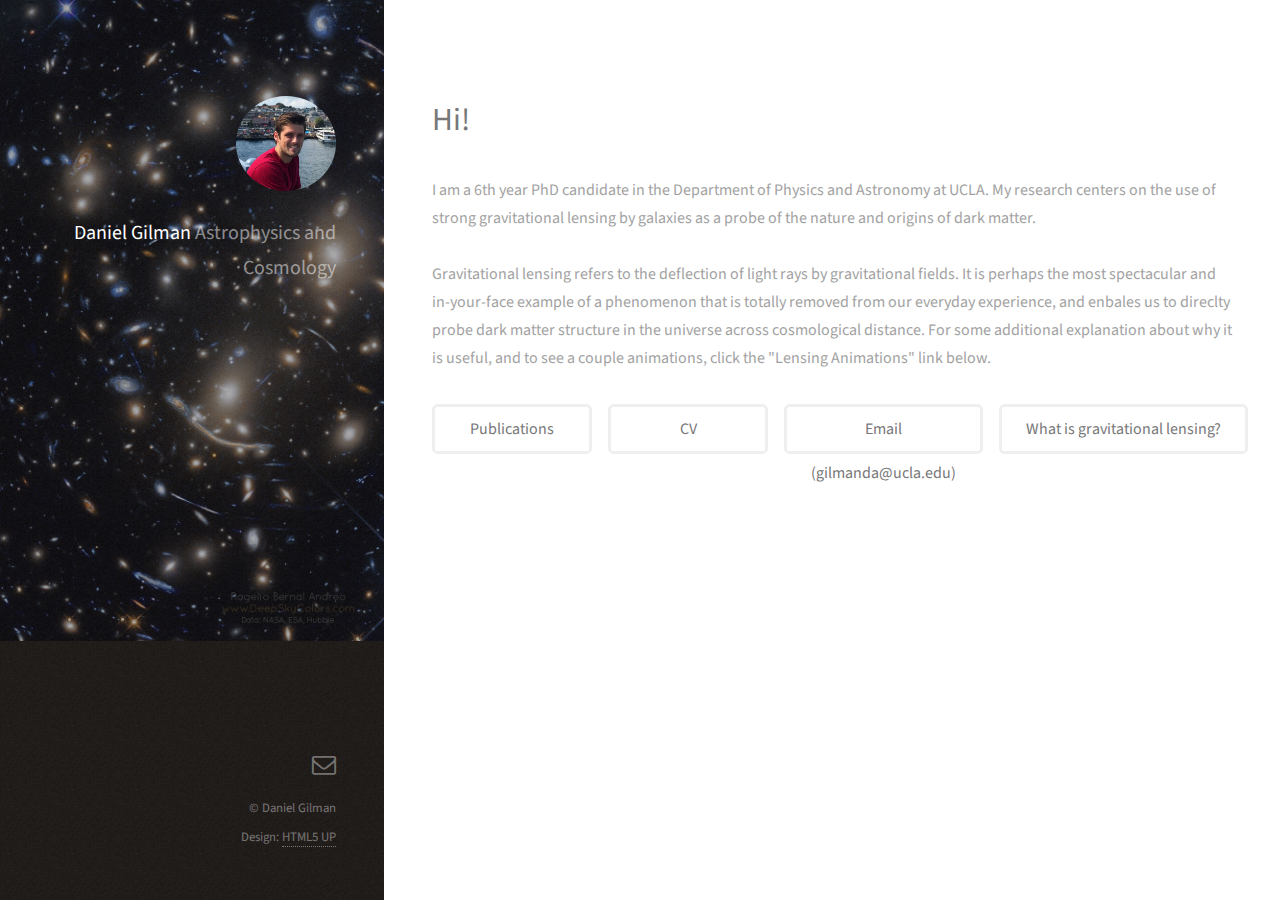
<file: index.html>
<!DOCTYPE HTML>
<!--
	Strata by HTML5 UP
	html5up.net | @ajlkn
	Free for personal and commercial use under the CCA 3.0 license (html5up.net/license)
-->
<html>
	<head>
		<title>Strata by HTML5 UP</title>
		<meta charset="utf-8" />
		<meta name="viewport" content="width=device-width, initial-scale=1, user-scalable=no" />
		<link rel="stylesheet" href="assets/css/main.css" />
	</head>
	<body class="is-preload">

		<!-- Header -->
			<header id="header">
				<div class="inner">
					<a href="#" class="image avatar"><img src="images/main_portrait.JPG" alt="" /></a>
					<h1><strong>Daniel Gilman</strong> <br />
					Astrophysics and Cosmology<br />
				</div>
			</header>

		<!-- Main -->
			<div id="main">

				<!-- One -->
					<section id="one">
						<header class="major">
							<h2>Hi!<br /></h2>
						</header>
						<p>I am a 6th year PhD candidate in the Department of Physics and Astronomy at UCLA. My research centers on the use of strong gravitational lensing by galaxies as a probe of the nature and origins of dark matter. <br /><br />
						Gravitational lensing refers to the deflection of light rays by gravitational fields. It is perhaps the most spectacular and in-your-face example of a phenomenon that is totally removed from our everyday experience, and enbales us to direclty probe dark matter structure in the universe across cosmological distance. For some additional explanation about why it is useful, and to see a couple animations, click the "Lensing Animations" link below.</p>
						<ul class="actions">
							<li><a href="https://ui.adsabs.harvard.edu/user/libraries/1opkEKr3QEmNiu5uB5a7fg" class="button">Publications</a></li>
							<li><a href="./assets/cv.pdf" class="button">CV</a></li>
							<li><a href="mailto:gilmanda@ucla.edu" class="button"><span class="label">Email<br>(gilmanda@ucla.edu)</span></a></li>
							<li><a href="animations.html" class="button">What is gravitational lensing?</a></li>
						</ul>
					</section>

		<!-- Footer -->
			<footer id="footer">
				<div class="inner">
					<ul class="icons">
						<!--<li><a href="#" class="icon fa-twitter"><span class="label">Twitter</span></a></li>-->
						<!--<li><a href="#" class="icon fa-github"><span class="label">Github</span></a></li>-->
						<!--<li><a href="#" class="icon fa-dribbble"><span class="label">Dribbble</span></a></li>-->
						<li><a href="mailto:gilmanda@ucla.edu" class="icon fa-envelope-o"><span class="label">Email</span></a></li>
					</ul>
					<ul class="copyright">
						<li>&copy; Daniel Gilman</li><li>Design: <a href="http://html5up.net">HTML5 UP</a></li>
					</ul>
				</div>
			</footer>

		<!-- Scripts -->
			<script src="assets/js/jquery.min.js"></script>
			<script src="assets/js/jquery.poptrox.min.js"></script>
			<script src="assets/js/browser.min.js"></script>
			<script src="assets/js/breakpoints.min.js"></script>
			<script src="assets/js/util.js"></script>
			<script src="assets/js/main.js"></script>

	</body>
</html>
</file>
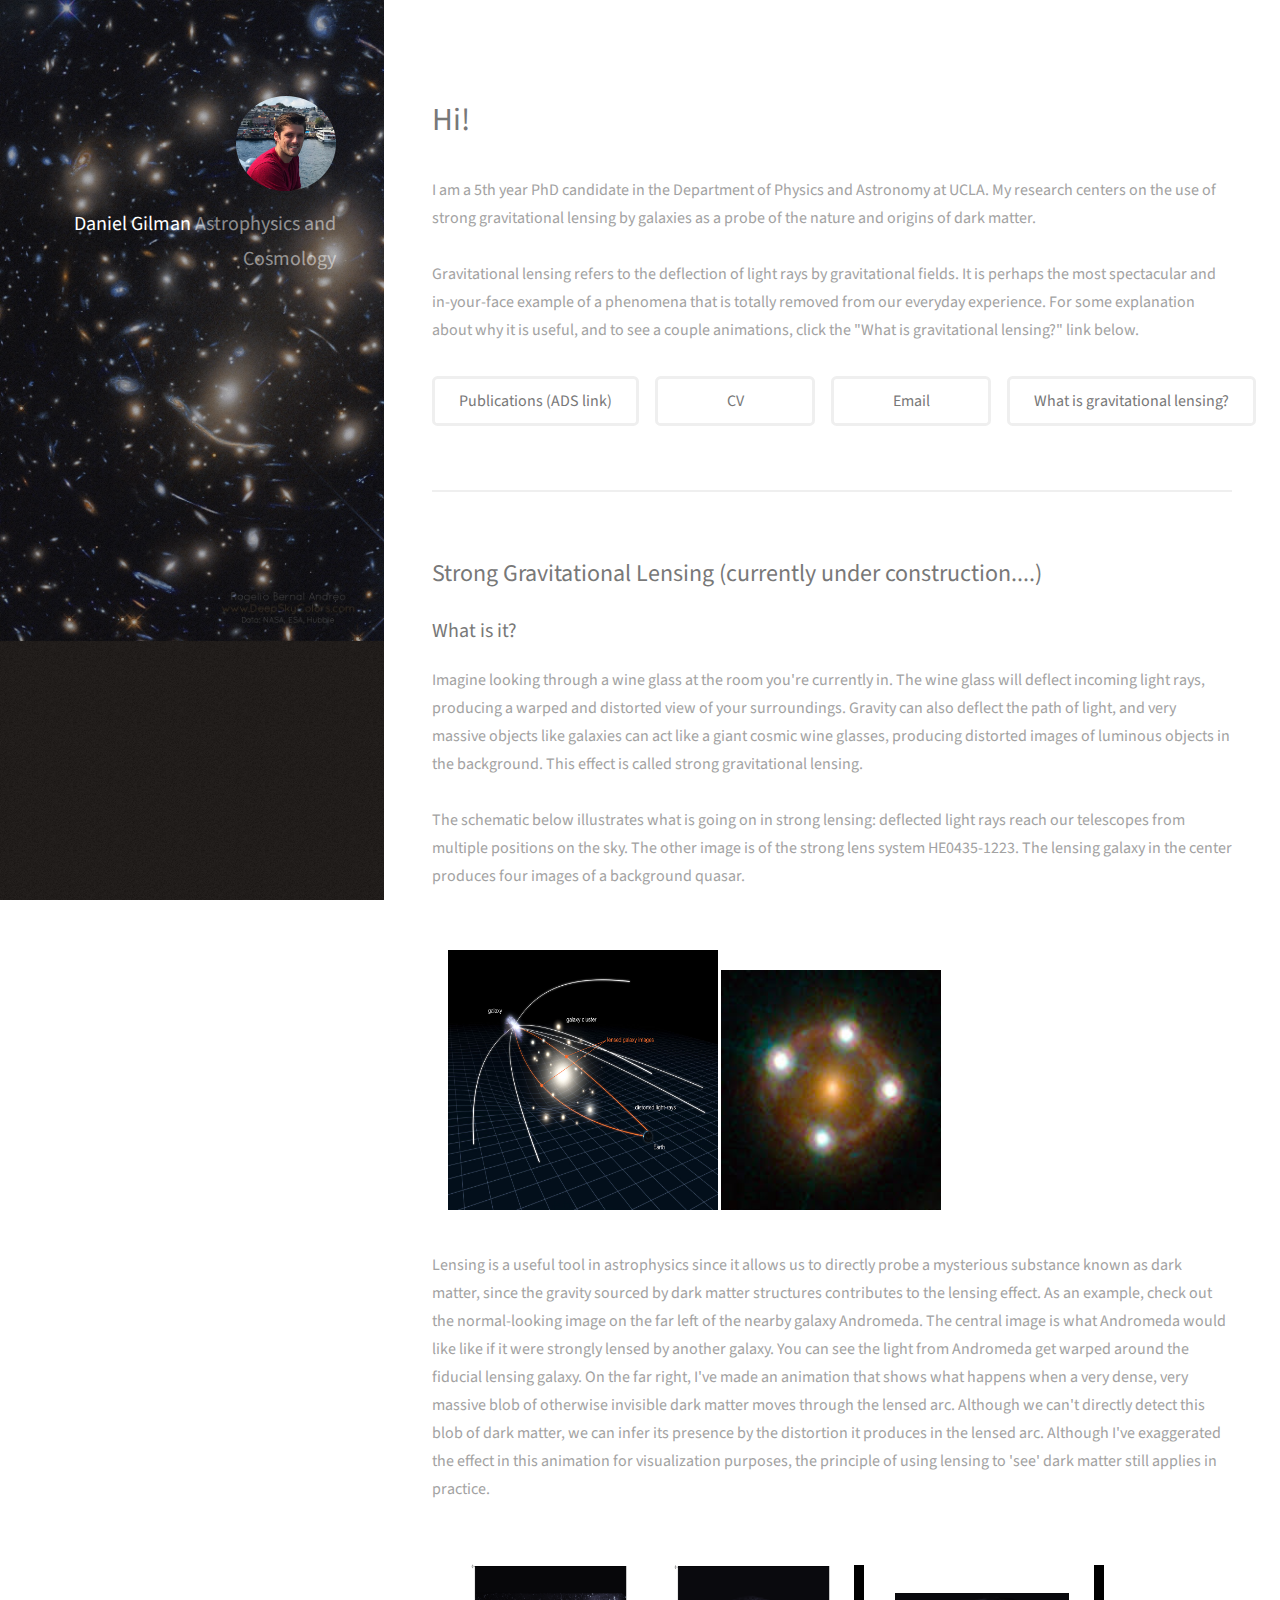
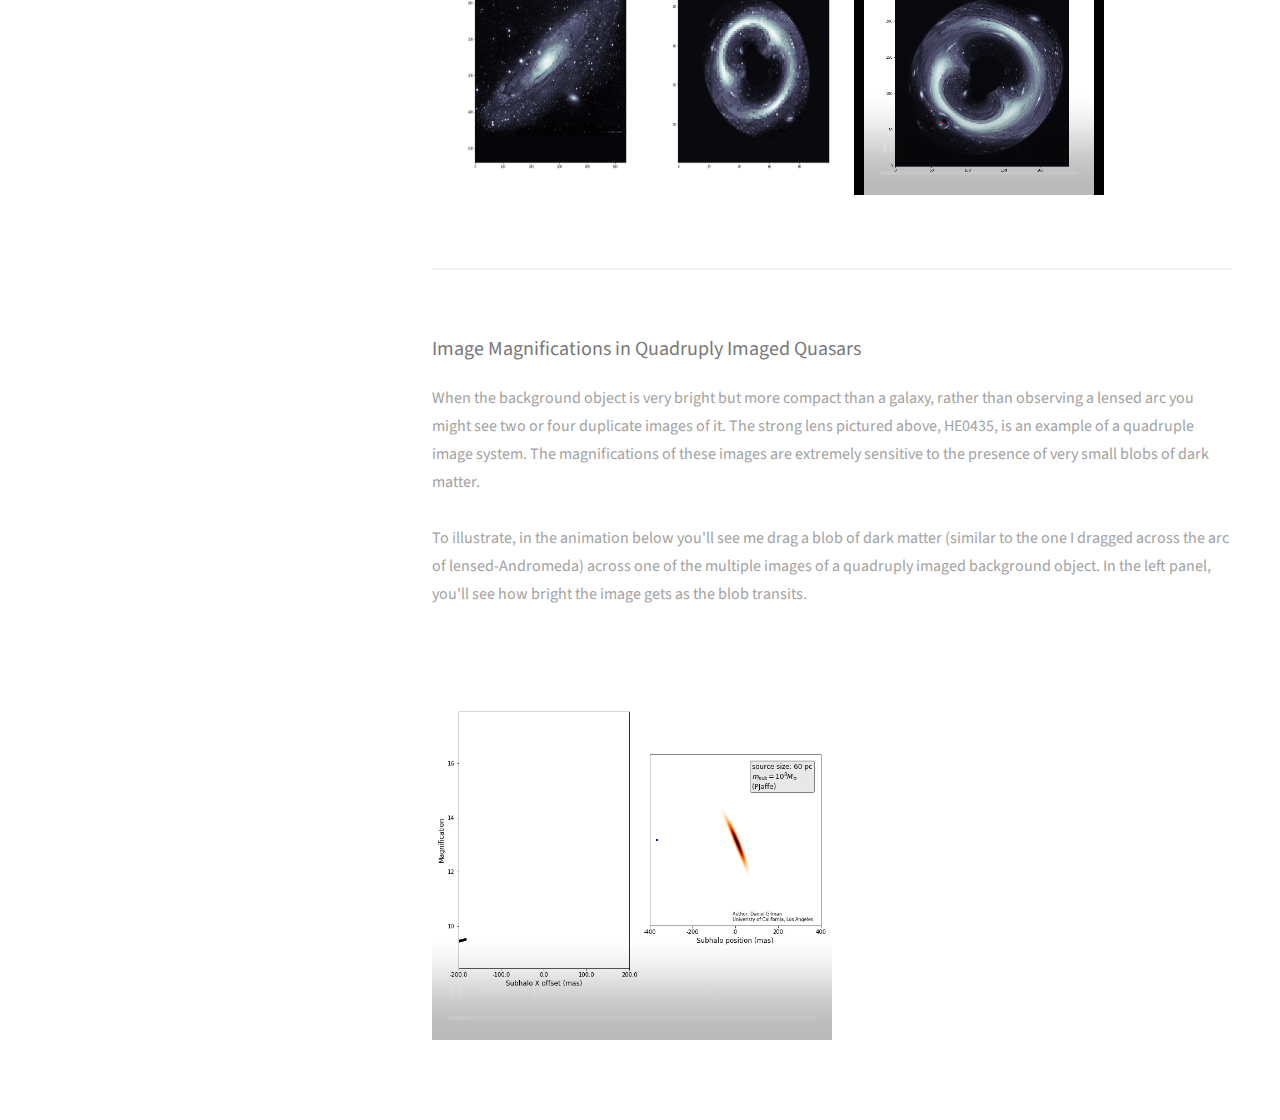
<file: animations.html>
<!--
	Strata by HTML5 UP
	html5up.net | @ajlkn
	Free for personal and commercial use under the CCA 3.0 license (html5up.net/license)
-->
<html>
	<head>
		<title>Strata by HTML5 UP</title>
		<meta charset="utf-8" />
		<meta name="viewport" content="width=device-width, initial-scale=1, user-scalable=no" />
		<link rel="stylesheet" href="assets/css/main.css" />
	</head>
	<body class="is-preload">

		<!-- Header -->
			<header id="header">
				<div class="inner">
					<a href="#" class="image avatar"><img src="images/main_portrait.JPG" alt="" /></a>
					<h1><strong>Daniel Gilman</strong> <br />
					Astrophysics and Cosmology<br />
				</div>
			</header>

		<!-- Main -->
			<div id="main">

				<!-- One -->
					<section id="one">
						<header class="major">
							<h2>Hi!<br /></h2>
						</header>
						<p>I am a 5th year PhD candidate in the Department of Physics and Astronomy at UCLA. My research centers on the use of strong gravitational lensing by galaxies as a probe of the nature and origins of dark matter. <br /><br />
						Gravitational lensing refers to the deflection of light rays by gravitational fields. It is perhaps the most spectacular and in-your-face example of a phenomena that is totally removed from our everyday experience. For some explanation about why it is useful, and to see a couple animations, click the "What is gravitational lensing?" link below.</p>
						<ul class="actions">
							<li><a href="http://adsabs.harvard.edu/cgi-bin/nph-abs_connect?db_key=AST&db_key=PRE&qform=AST&arxiv_sel=astro-ph&arxiv_sel=cond-mat&arxiv_sel=cs&arxiv_sel=gr-qc&arxiv_sel=hep-ex&arxiv_sel=hep-lat&arxiv_sel=hep-ph&arxiv_sel=hep-th&arxiv_sel=math&arxiv_sel=math-ph&arxiv_sel=nlin&arxiv_sel=nucl-ex&arxiv_sel=nucl-th&arxiv_sel=physics&arxiv_sel=quant-ph&arxiv_sel=q-bio&sim_query=YES&ned_query=YES&adsobj_query=YES&aut_logic=OR&obj_logic=OR&author=Gilman%2C+Daniel&object=&start_mon=&start_year=&end_mon=&end_year=&ttl_logic=OR&title=&txt_logic=OR&text=&nr_to_return=200&start_nr=1&jou_pick=ALL&ref_stems=&data_and=ALL&group_and=ALL&start_entry_day=&start_entry_mon=&start_entry_year=&end_entry_day=&end_entry_mon=&end_entry_year=&min_score=&sort=SCORE&data_type=SHORT&aut_syn=YES&ttl_syn=YES&txt_syn=YES&aut_wt=1.0&obj_wt=1.0&ttl_wt=0.3&txt_wt=3.0&aut_wgt=YES&obj_wgt=YES&ttl_wgt=YES&txt_wgt=YES&ttl_sco=YES&txt_sco=YES&version=1" class="button">Publications (ADS link)</a></li>
							<li><a href="./assets/cv.pdf" class="button">CV</a></li>
							<li><a href="mailto:gilmanda@ucla.edu" class="button"><span class="label">Email</span></a></li>
							<li><a href="animations.html" class="button">What is gravitational lensing?</a></li>
						</ul>
					</section>
          <section>
          <h2>Strong Gravitational Lensing (currently under construction....)</h2>
	  
	  <h3>What is it?</h3>
		<p> Imagine looking through a wine glass at the room you're currently in. The wine glass will deflect incoming light rays, producing a warped and distorted view of your surroundings. Gravity can also deflect the path of light, and very massive objects like galaxies can act like a giant cosmic wine glasses, producing distorted images of luminous objects in the background. This effect is called strong gravitational lensing. <br /><br />
		The schematic below illustrates what is going on in strong lensing: deflected light rays reach our telescopes from multiple positions on the sky. The other image is of the strong lens system HE0435-1223. The lensing galaxy in the center produces four images of a background quasar. <br /><br />
              	
		<ul>
		<img src="images/schematic.jpg" alt="" width="270" height="260">
		<img src="images/HE0435.jpeg" alt="" width="220" height="240">
		</ul>
		  
              Lensing is a useful tool in astrophysics since it allows us to directly probe a mysterious substance known as dark matter, since the gravity sourced by dark matter structures contributes to the lensing effect. As an example, check out the normal-looking image on the far left of the nearby galaxy Andromeda. The central image is what Andromeda would like like if it were strongly lensed by another galaxy. You can see the light from Andromeda get warped around the fiducial lensing galaxy.
              
              On the far right, I've made an animation that shows what happens when a very dense, very massive blob of otherwise invisible dark matter moves through the lensed arc. Although we can't directly detect this blob of dark matter, we can infer its presence by the distortion it produces in the lensed arc. Although I've exaggerated the effect in this animation for visualization purposes, the principle of using lensing to 'see' dark matter still applies in practice. <br />
              </p>
	      <ul>
	      <img src="images/galaxy_image.png" alt="" width="200" height="260">
	      <img src="images/lensed_galaxy.png" alt="" width="200" height="260">	
	      <embed src="images/movie.mp4" width="250" height="230" allowfullscreen="true" />
	      </ul>
		  
            </section>  
          
	  <section>
          <h3>Image Magnifications in Quadruply Imaged Quasars</h3>

		<p> When the background object is very bright but more compact than a galaxy, rather than observing a lensed arc you might see two or four duplicate images of it. The strong lens pictured above, HE0435, is an example of a quadruple image system. The magnifications of these images are extremely sensitive to the presence of very small blobs of dark matter. <br /><br />
              
              To illustrate, in the animation below you'll see me drag a blob of dark matter (similar to the one I dragged across the arc of lensed-Andromeda) across one of the multiple images of a quadruply imaged background object. In the left panel, you'll see how bright the image gets as the blob transits.
              </p>
	      <embed src="images/1_logm8_pjaffehalo.mp4" width="400" height="400" allowfullscreen="true" />
           </section>  

					</p>

	</body>
</html>
</file>
<file: assets/css/main.css>
@import url("font-awesome.min.css");
@import url("https://fonts.googleapis.com/css?family=Source+Sans+Pro:400,400italic");

/*
	Strata by HTML5 UP
	html5up.net | @ajlkn
	Free for personal and commercial use under the CCA 3.0 license (html5up.net/license)
*/

html, body, div, span, applet, object,
iframe, h1, h2, h3, h4, h5, h6, p, blockquote,
pre, a, abbr, acronym, address, big, cite,
code, del, dfn, em, img, ins, kbd, q, s, samp,
small, strike, strong, sub, sup, tt, var, b,
u, i, center, dl, dt, dd, ol, ul, li, fieldset,
form, label, legend, table, caption, tbody,
tfoot, thead, tr, th, td, article, aside,
canvas, details, embed, figure, figcaption,
footer, header, hgroup, menu, nav, output, ruby,
section, summary, time, mark, audio, video {
	margin: 0;
	padding: 0;
	border: 0;
	font-size: 100%;
	font: inherit;
	vertical-align: baseline;}

article, aside, details, figcaption, figure,
footer, header, hgroup, menu, nav, section {
	display: block;}

body {
	line-height: 1;
}

ol, ul {
	list-style: none;
}

blockquote, q {
	quotes: none;
}

	blockquote:before, blockquote:after, q:before, q:after {
		content: '';
		content: none;
	}

table {
	border-collapse: collapse;
	border-spacing: 0;
}

body {
	-webkit-text-size-adjust: none;
}

mark {
	background-color: transparent;
	color: inherit;
}

input::-moz-focus-inner {
	border: 0;
	padding: 0;
}

input, select, textarea {
	-moz-appearance: none;
	-webkit-appearance: none;
	-ms-appearance: none;
	appearance: none;
}

/* Basic */

	html {
		box-sizing: border-box;
	}

	*, *:before, *:after {
		box-sizing: inherit;
	}

	body {
		background: #fff;
	}

		body.is-preload *, body.is-preload *:before, body.is-preload *:after {
			-moz-animation: none !important;
			-webkit-animation: none !important;
			-ms-animation: none !important;
			animation: none !important;
			-moz-transition: none !important;
			-webkit-transition: none !important;
			-ms-transition: none !important;
			transition: none !important;
		}

	body, input, select, textarea {
		color: #a2a2a2;
		font-family: "Source Sans Pro", Helvetica, sans-serif;
		font-size: 16pt;
		font-weight: 400;
		line-height: 1.75em;
	}

	a {
		-moz-transition: color 0.2s ease-in-out, border-color 0.2s ease-in-out;
		-webkit-transition: color 0.2s ease-in-out, border-color 0.2s ease-in-out;
		-ms-transition: color 0.2s ease-in-out, border-color 0.2s ease-in-out;
		transition: color 0.2s ease-in-out, border-color 0.2s ease-in-out;
		border-bottom: dotted 1px;
		color: #49bf9d;
		text-decoration: none;
	}

		a:hover {
			border-bottom-color: transparent;
			color: #49bf9d !important;
			text-decoration: none;
		}

	strong, b {
		color: #787878;
		font-weight: 400;
	}

	em, i {
		font-style: italic;
	}

	p {
		margin: 0 0 2em 0;
	}

	h1, h2, h3, h4, h5, h6 {
		color: #787878;
		font-weight: 400;
		line-height: 1em;
		margin: 0 0 1em 0;
	}

		h1 a, h2 a, h3 a, h4 a, h5 a, h6 a {
			color: inherit;
			text-decoration: none;
		}

	h1 {
		font-size: 2em;
		line-height: 1.5em;
	}

	h2 {
		font-size: 1.5em;
		line-height: 1.5em;
	}

	h3 {
		font-size: 1.25em;
		line-height: 1.5em;
	}

	h4 {
		font-size: 1.1em;
		line-height: 1.5em;
	}

	h5 {
		font-size: 0.9em;
		line-height: 1.5em;
	}

	h6 {
		font-size: 0.7em;
		line-height: 1.5em;
	}

	sub {
		font-size: 0.8em;
		position: relative;
		top: 0.5em;
	}

	sup {
		font-size: 0.8em;
		position: relative;
		top: -0.5em;
	}

	hr {
		border: 0;
		border-bottom: solid 2px #efefef;
		margin: 2em 0;
	}

		hr.major {
			margin: 3em 0;
		}

	blockquote {
		border-left: solid 6px #efefef;
		font-style: italic;
		margin: 0 0 2em 0;
		padding: 0.5em 0 0.5em 1.5em;
	}

	code {
		background: #f7f7f7;
		border-radius: 0.35em;
		border: solid 2px #efefef;
		font-family: "Courier New", monospace;
		font-size: 0.9em;
		margin: 0 0.25em;
		padding: 0.25em 0.65em;
	}

	pre {
		-webkit-overflow-scrolling: touch;
		font-family: "Courier New", monospace;
		font-size: 0.9em;
		margin: 0 0 2em 0;
	}

		pre code {
			display: block;
			line-height: 1.75em;
			padding: 1em 1.5em;
			overflow-x: auto;
		}

	.align-left {
		text-align: left;
	}

	.align-center {
		text-align: center;
	}

	.align-right {
		text-align: right;
	}

/* Container */

	.container {
		margin: 0 auto;
		max-width: calc(100% - 4em);
		width: 100%;
	}

		.container.xsmall {
			width: 25%;
		}

		.container.small {
			width: 50%;
		}

		.container.medium {
			width: 75%;
		}

		.container.large {
			width: 125%;
		}

		.container.xlarge {
			width: 150%;
		}

		.container.max {
			width: 100%;
		}

		@media screen and (max-width: 980px) {

			.container {
				width: 100% !important;
				max-width: 100% !important;
			}

		}

		@media screen and (max-width: 480px) {

			.container {
				max-width: calc(100% - 3em);
			}

		}

/* Row */

	.row {
		display: flex;
		flex-wrap: wrap;
		box-sizing: border-box;
		align-items: stretch;
	}

		.row > * {
			box-sizing: border-box;
		}

		.row.gtr-uniform > * > :last-child {
			margin-bottom: 0;
		}

		.row.aln-left {
			justify-content: flex-start;
		}

		.row.aln-center {
			justify-content: center;
		}

		.row.aln-right {
			justify-content: flex-end;
		}

		.row.aln-top {
			align-items: flex-start;
		}

		.row.aln-middle {
			align-items: center;
		}

		.row.aln-bottom {
			align-items: flex-end;
		}

		.row > .imp {
			order: -1;
		}

		.row > .col-1 {
			width: 8.3333333333%;
		}

		.row > .off-1 {
			margin-left: 8.3333333333%;
		}

		.row > .col-2 {
			width: 16.6666666667%;
		}

		.row > .off-2 {
			margin-left: 16.6666666667%;
		}

		.row > .col-3 {
			width: 25%;
		}

		.row > .off-3 {
			margin-left: 25%;
		}

		.row > .col-4 {
			width: 33.3333333333%;
		}

		.row > .off-4 {
			margin-left: 33.3333333333%;
		}

		.row > .col-5 {
			width: 41.6666666667%;
		}

		.row > .off-5 {
			margin-left: 41.6666666667%;
		}

		.row > .col-6 {
			width: 50%;
		}

		.row > .off-6 {
			margin-left: 50%;
		}

		.row > .col-7 {
			width: 58.3333333333%;
		}

		.row > .off-7 {
			margin-left: 58.3333333333%;
		}

		.row > .col-8 {
			width: 66.6666666667%;
		}

		.row > .off-8 {
			margin-left: 66.6666666667%;
		}

		.row > .col-9 {
			width: 75%;
		}

		.row > .off-9 {
			margin-left: 75%;
		}

		.row > .col-10 {
			width: 83.3333333333%;
		}

		.row > .off-10 {
			margin-left: 83.3333333333%;
		}

		.row > .col-11 {
			width: 91.6666666667%;
		}

		.row > .off-11 {
			margin-left: 91.6666666667%;
		}

		.row > .col-12 {
			width: 100%;
		}

		.row > .off-12 {
			margin-left: 100%;
		}

		.row.gtr-0 {
			margin-top: 0;
			margin-left: 0em;
		}

			.row.gtr-0 > * {
				padding: 0 0 0 0em;
			}

			.row.gtr-0.gtr-uniform {
				margin-top: 0em;
			}

				.row.gtr-0.gtr-uniform > * {
					padding-top: 0em;
				}

		.row.gtr-25 {
			margin-top: 0;
			margin-left: -0.625em;
		}

			.row.gtr-25 > * {
				padding: 0 0 0 0.625em;
			}

			.row.gtr-25.gtr-uniform {
				margin-top: -0.625em;
			}

				.row.gtr-25.gtr-uniform > * {
					padding-top: 0.625em;
				}

		.row.gtr-50 {
			margin-top: 0;
			margin-left: -1.25em;
		}

			.row.gtr-50 > * {
				padding: 0 0 0 1.25em;
			}

			.row.gtr-50.gtr-uniform {
				margin-top: -1.25em;
			}

				.row.gtr-50.gtr-uniform > * {
					padding-top: 1.25em;
				}

		.row {
			margin-top: 0;
			margin-left: -2.5em;
		}

			.row > * {
				padding: 0 0 0 2.5em;
			}

			.row.gtr-uniform {
				margin-top: -2.5em;
			}

				.row.gtr-uniform > * {
					padding-top: 2.5em;
				}

		.row.gtr-150 {
			margin-top: 0;
			margin-left: -3.75em;
		}

			.row.gtr-150 > * {
				padding: 0 0 0 3.75em;
			}

			.row.gtr-150.gtr-uniform {
				margin-top: -3.75em;
			}

				.row.gtr-150.gtr-uniform > * {
					padding-top: 3.75em;
				}

		.row.gtr-200 {
			margin-top: 0;
			margin-left: -5em;
		}

			.row.gtr-200 > * {
				padding: 0 0 0 5em;
			}

			.row.gtr-200.gtr-uniform {
				margin-top: -5em;
			}

				.row.gtr-200.gtr-uniform > * {
					padding-top: 5em;
				}

		@media screen and (max-width: 1800px) {

			.row {
				display: flex;
				flex-wrap: wrap;
				box-sizing: border-box;
				align-items: stretch;
			}

				.row > * {
					box-sizing: border-box;
				}

				.row.gtr-uniform > * > :last-child {
					margin-bottom: 0;
				}

				.row.aln-left {
					justify-content: flex-start;
				}

				.row.aln-center {
					justify-content: center;
				}

				.row.aln-right {
					justify-content: flex-end;
				}

				.row.aln-top {
					align-items: flex-start;
				}

				.row.aln-middle {
					align-items: center;
				}

				.row.aln-bottom {
					align-items: flex-end;
				}

				.row > .imp-xlarge {
					order: -1;
				}

				.row > .col-1-xlarge {
					width: 8.3333333333%;
				}

				.row > .off-1-xlarge {
					margin-left: 8.3333333333%;
				}

				.row > .col-2-xlarge {
					width: 16.6666666667%;
				}

				.row > .off-2-xlarge {
					margin-left: 16.6666666667%;
				}

				.row > .col-3-xlarge {
					width: 25%;
				}

				.row > .off-3-xlarge {
					margin-left: 25%;
				}

				.row > .col-4-xlarge {
					width: 33.3333333333%;
				}

				.row > .off-4-xlarge {
					margin-left: 33.3333333333%;
				}

				.row > .col-5-xlarge {
					width: 41.6666666667%;
				}

				.row > .off-5-xlarge {
					margin-left: 41.6666666667%;
				}

				.row > .col-6-xlarge {
					width: 50%;
				}

				.row > .off-6-xlarge {
					margin-left: 50%;
				}

				.row > .col-7-xlarge {
					width: 58.3333333333%;
				}

				.row > .off-7-xlarge {
					margin-left: 58.3333333333%;
				}

				.row > .col-8-xlarge {
					width: 66.6666666667%;
				}

				.row > .off-8-xlarge {
					margin-left: 66.6666666667%;
				}

				.row > .col-9-xlarge {
					width: 75%;
				}

				.row > .off-9-xlarge {
					margin-left: 75%;
				}

				.row > .col-10-xlarge {
					width: 83.3333333333%;
				}

				.row > .off-10-xlarge {
					margin-left: 83.3333333333%;
				}

				.row > .col-11-xlarge {
					width: 91.6666666667%;
				}

				.row > .off-11-xlarge {
					margin-left: 91.6666666667%;
				}

				.row > .col-12-xlarge {
					width: 100%;
				}

				.row > .off-12-xlarge {
					margin-left: 100%;
				}

				.row.gtr-0 {
					margin-top: 0;
					margin-left: 0em;
				}

					.row.gtr-0 > * {
						padding: 0 0 0 0em;
					}

					.row.gtr-0.gtr-uniform {
						margin-top: 0em;
					}

						.row.gtr-0.gtr-uniform > * {
							padding-top: 0em;
						}

				.row.gtr-25 {
					margin-top: 0;
					margin-left: -0.625em;
				}

					.row.gtr-25 > * {
						padding: 0 0 0 0.625em;
					}

					.row.gtr-25.gtr-uniform {
						margin-top: -0.625em;
					}

						.row.gtr-25.gtr-uniform > * {
							padding-top: 0.625em;
						}

				.row.gtr-50 {
					margin-top: 0;
					margin-left: -1.25em;
				}

					.row.gtr-50 > * {
						padding: 0 0 0 1.25em;
					}

					.row.gtr-50.gtr-uniform {
						margin-top: -1.25em;
					}

						.row.gtr-50.gtr-uniform > * {
							padding-top: 1.25em;
						}

				.row {
					margin-top: 0;
					margin-left: -2.5em;
				}

					.row > * {
						padding: 0 0 0 2.5em;
					}

					.row.gtr-uniform {
						margin-top: -2.5em;
					}

						.row.gtr-uniform > * {
							padding-top: 2.5em;
						}

				.row.gtr-150 {
					margin-top: 0;
					margin-left: -3.75em;
				}

					.row.gtr-150 > * {
						padding: 0 0 0 3.75em;
					}

					.row.gtr-150.gtr-uniform {
						margin-top: -3.75em;
					}

						.row.gtr-150.gtr-uniform > * {
							padding-top: 3.75em;
						}

				.row.gtr-200 {
					margin-top: 0;
					margin-left: -5em;
				}

					.row.gtr-200 > * {
						padding: 0 0 0 5em;
					}

					.row.gtr-200.gtr-uniform {
						margin-top: -5em;
					}

						.row.gtr-200.gtr-uniform > * {
							padding-top: 5em;
						}

		}

		@media screen and (max-width: 1280px) {

			.row {
				display: flex;
				flex-wrap: wrap;
				box-sizing: border-box;
				align-items: stretch;
			}

				.row > * {
					box-sizing: border-box;
				}

				.row.gtr-uniform > * > :last-child {
					margin-bottom: 0;
				}

				.row.aln-left {
					justify-content: flex-start;
				}

				.row.aln-center {
					justify-content: center;
				}

				.row.aln-right {
					justify-content: flex-end;
				}

				.row.aln-top {
					align-items: flex-start;
				}

				.row.aln-middle {
					align-items: center;
				}

				.row.aln-bottom {
					align-items: flex-end;
				}

				.row > .imp-large {
					order: -1;
				}

				.row > .col-1-large {
					width: 8.3333333333%;
				}

				.row > .off-1-large {
					margin-left: 8.3333333333%;
				}

				.row > .col-2-large {
					width: 16.6666666667%;
				}

				.row > .off-2-large {
					margin-left: 16.6666666667%;
				}

				.row > .col-3-large {
					width: 25%;
				}

				.row > .off-3-large {
					margin-left: 25%;
				}

				.row > .col-4-large {
					width: 33.3333333333%;
				}

				.row > .off-4-large {
					margin-left: 33.3333333333%;
				}

				.row > .col-5-large {
					width: 41.6666666667%;
				}

				.row > .off-5-large {
					margin-left: 41.6666666667%;
				}

				.row > .col-6-large {
					width: 50%;
				}

				.row > .off-6-large {
					margin-left: 50%;
				}

				.row > .col-7-large {
					width: 58.3333333333%;
				}

				.row > .off-7-large {
					margin-left: 58.3333333333%;
				}

				.row > .col-8-large {
					width: 66.6666666667%;
				}

				.row > .off-8-large {
					margin-left: 66.6666666667%;
				}

				.row > .col-9-large {
					width: 75%;
				}

				.row > .off-9-large {
					margin-left: 75%;
				}

				.row > .col-10-large {
					width: 83.3333333333%;
				}

				.row > .off-10-large {
					margin-left: 83.3333333333%;
				}

				.row > .col-11-large {
					width: 91.6666666667%;
				}

				.row > .off-11-large {
					margin-left: 91.6666666667%;
				}

				.row > .col-12-large {
					width: 100%;
				}

				.row > .off-12-large {
					margin-left: 100%;
				}

				.row.gtr-0 {
					margin-top: 0;
					margin-left: 0em;
				}

					.row.gtr-0 > * {
						padding: 0 0 0 0em;
					}

					.row.gtr-0.gtr-uniform {
						margin-top: 0em;
					}

						.row.gtr-0.gtr-uniform > * {
							padding-top: 0em;
						}

				.row.gtr-25 {
					margin-top: 0;
					margin-left: -0.5em;
				}

					.row.gtr-25 > * {
						padding: 0 0 0 0.5em;
					}

					.row.gtr-25.gtr-uniform {
						margin-top: -0.5em;
					}

						.row.gtr-25.gtr-uniform > * {
							padding-top: 0.5em;
						}

				.row.gtr-50 {
					margin-top: 0;
					margin-left: -1em;
				}

					.row.gtr-50 > * {
						padding: 0 0 0 1em;
					}

					.row.gtr-50.gtr-uniform {
						margin-top: -1em;
					}

						.row.gtr-50.gtr-uniform > * {
							padding-top: 1em;
						}

				.row {
					margin-top: 0;
					margin-left: -2em;
				}

					.row > * {
						padding: 0 0 0 2em;
					}

					.row.gtr-uniform {
						margin-top: -2em;
					}

						.row.gtr-uniform > * {
							padding-top: 2em;
						}

				.row.gtr-150 {
					margin-top: 0;
					margin-left: -3em;
				}

					.row.gtr-150 > * {
						padding: 0 0 0 3em;
					}

					.row.gtr-150.gtr-uniform {
						margin-top: -3em;
					}

						.row.gtr-150.gtr-uniform > * {
							padding-top: 3em;
						}

				.row.gtr-200 {
					margin-top: 0;
					margin-left: -4em;
				}

					.row.gtr-200 > * {
						padding: 0 0 0 4em;
					}

					.row.gtr-200.gtr-uniform {
						margin-top: -4em;
					}

						.row.gtr-200.gtr-uniform > * {
							padding-top: 4em;
						}

		}

		@media screen and (max-width: 980px) {

			.row {
				display: flex;
				flex-wrap: wrap;
				box-sizing: border-box;
				align-items: stretch;
			}

				.row > * {
					box-sizing: border-box;
				}

				.row.gtr-uniform > * > :last-child {
					margin-bottom: 0;
				}

				.row.aln-left {
					justify-content: flex-start;
				}

				.row.aln-center {
					justify-content: center;
				}

				.row.aln-right {
					justify-content: flex-end;
				}

				.row.aln-top {
					align-items: flex-start;
				}

				.row.aln-middle {
					align-items: center;
				}

				.row.aln-bottom {
					align-items: flex-end;
				}

				.row > .imp-medium {
					order: -1;
				}

				.row > .col-1-medium {
					width: 8.3333333333%;
				}

				.row > .off-1-medium {
					margin-left: 8.3333333333%;
				}

				.row > .col-2-medium {
					width: 16.6666666667%;
				}

				.row > .off-2-medium {
					margin-left: 16.6666666667%;
				}

				.row > .col-3-medium {
					width: 25%;
				}

				.row > .off-3-medium {
					margin-left: 25%;
				}

				.row > .col-4-medium {
					width: 33.3333333333%;
				}

				.row > .off-4-medium {
					margin-left: 33.3333333333%;
				}

				.row > .col-5-medium {
					width: 41.6666666667%;
				}

				.row > .off-5-medium {
					margin-left: 41.6666666667%;
				}

				.row > .col-6-medium {
					width: 50%;
				}

				.row > .off-6-medium {
					margin-left: 50%;
				}

				.row > .col-7-medium {
					width: 58.3333333333%;
				}

				.row > .off-7-medium {
					margin-left: 58.3333333333%;
				}

				.row > .col-8-medium {
					width: 66.6666666667%;
				}

				.row > .off-8-medium {
					margin-left: 66.6666666667%;
				}

				.row > .col-9-medium {
					width: 75%;
				}

				.row > .off-9-medium {
					margin-left: 75%;
				}

				.row > .col-10-medium {
					width: 83.3333333333%;
				}

				.row > .off-10-medium {
					margin-left: 83.3333333333%;
				}

				.row > .col-11-medium {
					width: 91.6666666667%;
				}

				.row > .off-11-medium {
					margin-left: 91.6666666667%;
				}

				.row > .col-12-medium {
					width: 100%;
				}

				.row > .off-12-medium {
					margin-left: 100%;
				}

				.row.gtr-0 {
					margin-top: 0;
					margin-left: 0em;
				}

					.row.gtr-0 > * {
						padding: 0 0 0 0em;
					}

					.row.gtr-0.gtr-uniform {
						margin-top: 0em;
					}

						.row.gtr-0.gtr-uniform > * {
							padding-top: 0em;
						}

				.row.gtr-25 {
					margin-top: 0;
					margin-left: -0.5em;
				}

					.row.gtr-25 > * {
						padding: 0 0 0 0.5em;
					}

					.row.gtr-25.gtr-uniform {
						margin-top: -0.5em;
					}

						.row.gtr-25.gtr-uniform > * {
							padding-top: 0.5em;
						}

				.row.gtr-50 {
					margin-top: 0;
					margin-left: -1em;
				}

					.row.gtr-50 > * {
						padding: 0 0 0 1em;
					}

					.row.gtr-50.gtr-uniform {
						margin-top: -1em;
					}

						.row.gtr-50.gtr-uniform > * {
							padding-top: 1em;
						}

				.row {
					margin-top: 0;
					margin-left: -2em;
				}

					.row > * {
						padding: 0 0 0 2em;
					}

					.row.gtr-uniform {
						margin-top: -2em;
					}

						.row.gtr-uniform > * {
							padding-top: 2em;
						}

				.row.gtr-150 {
					margin-top: 0;
					margin-left: -3em;
				}

					.row.gtr-150 > * {
						padding: 0 0 0 3em;
					}

					.row.gtr-150.gtr-uniform {
						margin-top: -3em;
					}

						.row.gtr-150.gtr-uniform > * {
							padding-top: 3em;
						}

				.row.gtr-200 {
					margin-top: 0;
					margin-left: -4em;
				}

					.row.gtr-200 > * {
						padding: 0 0 0 4em;
					}

					.row.gtr-200.gtr-uniform {
						margin-top: -4em;
					}

						.row.gtr-200.gtr-uniform > * {
							padding-top: 4em;
						}

		}

		@media screen and (max-width: 736px) {

			.row {
				display: flex;
				flex-wrap: wrap;
				box-sizing: border-box;
				align-items: stretch;
			}

				.row > * {
					box-sizing: border-box;
				}

				.row.gtr-uniform > * > :last-child {
					margin-bottom: 0;
				}

				.row.aln-left {
					justify-content: flex-start;
				}

				.row.aln-center {
					justify-content: center;
				}

				.row.aln-right {
					justify-content: flex-end;
				}

				.row.aln-top {
					align-items: flex-start;
				}

				.row.aln-middle {
					align-items: center;
				}

				.row.aln-bottom {
					align-items: flex-end;
				}

				.row > .imp-small {
					order: -1;
				}

				.row > .col-1-small {
					width: 8.3333333333%;
				}

				.row > .off-1-small {
					margin-left: 8.3333333333%;
				}

				.row > .col-2-small {
					width: 16.6666666667%;
				}

				.row > .off-2-small {
					margin-left: 16.6666666667%;
				}

				.row > .col-3-small {
					width: 25%;
				}

				.row > .off-3-small {
					margin-left: 25%;
				}

				.row > .col-4-small {
					width: 33.3333333333%;
				}

				.row > .off-4-small {
					margin-left: 33.3333333333%;
				}

				.row > .col-5-small {
					width: 41.6666666667%;
				}

				.row > .off-5-small {
					margin-left: 41.6666666667%;
				}

				.row > .col-6-small {
					width: 50%;
				}

				.row > .off-6-small {
					margin-left: 50%;
				}

				.row > .col-7-small {
					width: 58.3333333333%;
				}

				.row > .off-7-small {
					margin-left: 58.3333333333%;
				}

				.row > .col-8-small {
					width: 66.6666666667%;
				}

				.row > .off-8-small {
					margin-left: 66.6666666667%;
				}

				.row > .col-9-small {
					width: 75%;
				}

				.row > .off-9-small {
					margin-left: 75%;
				}

				.row > .col-10-small {
					width: 83.3333333333%;
				}

				.row > .off-10-small {
					margin-left: 83.3333333333%;
				}

				.row > .col-11-small {
					width: 91.6666666667%;
				}

				.row > .off-11-small {
					margin-left: 91.6666666667%;
				}

				.row > .col-12-small {
					width: 100%;
				}

				.row > .off-12-small {
					margin-left: 100%;
				}

				.row.gtr-0 {
					margin-top: 0;
					margin-left: 0em;
				}

					.row.gtr-0 > * {
						padding: 0 0 0 0em;
					}

					.row.gtr-0.gtr-uniform {
						margin-top: 0em;
					}

						.row.gtr-0.gtr-uniform > * {
							padding-top: 0em;
						}

				.row.gtr-25 {
					margin-top: 0;
					margin-left: -0.375em;
				}

					.row.gtr-25 > * {
						padding: 0 0 0 0.375em;
					}

					.row.gtr-25.gtr-uniform {
						margin-top: -0.375em;
					}

						.row.gtr-25.gtr-uniform > * {
							padding-top: 0.375em;
						}

				.row.gtr-50 {
					margin-top: 0;
					margin-left: -0.75em;
				}

					.row.gtr-50 > * {
						padding: 0 0 0 0.75em;
					}

					.row.gtr-50.gtr-uniform {
						margin-top: -0.75em;
					}

						.row.gtr-50.gtr-uniform > * {
							padding-top: 0.75em;
						}

				.row {
					margin-top: 0;
					margin-left: -1.5em;
				}

					.row > * {
						padding: 0 0 0 1.5em;
					}

					.row.gtr-uniform {
						margin-top: -1.5em;
					}

						.row.gtr-uniform > * {
							padding-top: 1.5em;
						}

				.row.gtr-150 {
					margin-top: 0;
					margin-left: -2.25em;
				}

					.row.gtr-150 > * {
						padding: 0 0 0 2.25em;
					}

					.row.gtr-150.gtr-uniform {
						margin-top: -2.25em;
					}

						.row.gtr-150.gtr-uniform > * {
							padding-top: 2.25em;
						}

				.row.gtr-200 {
					margin-top: 0;
					margin-left: -3em;
				}

					.row.gtr-200 > * {
						padding: 0 0 0 3em;
					}

					.row.gtr-200.gtr-uniform {
						margin-top: -3em;
					}

						.row.gtr-200.gtr-uniform > * {
							padding-top: 3em;
						}

		}

		@media screen and (max-width: 480px) {

			.row {
				display: flex;
				flex-wrap: wrap;
				box-sizing: border-box;
				align-items: stretch;
			}

				.row > * {
					box-sizing: border-box;
				}

				.row.gtr-uniform > * > :last-child {
					margin-bottom: 0;
				}

				.row.aln-left {
					justify-content: flex-start;
				}

				.row.aln-center {
					justify-content: center;
				}

				.row.aln-right {
					justify-content: flex-end;
				}

				.row.aln-top {
					align-items: flex-start;
				}

				.row.aln-middle {
					align-items: center;
				}

				.row.aln-bottom {
					align-items: flex-end;
				}

				.row > .imp-xsmall {
					order: -1;
				}

				.row > .col-1-xsmall {
					width: 8.3333333333%;
				}

				.row > .off-1-xsmall {
					margin-left: 8.3333333333%;
				}

				.row > .col-2-xsmall {
					width: 16.6666666667%;
				}

				.row > .off-2-xsmall {
					margin-left: 16.6666666667%;
				}

				.row > .col-3-xsmall {
					width: 25%;
				}

				.row > .off-3-xsmall {
					margin-left: 25%;
				}

				.row > .col-4-xsmall {
					width: 33.3333333333%;
				}

				.row > .off-4-xsmall {
					margin-left: 33.3333333333%;
				}

				.row > .col-5-xsmall {
					width: 41.6666666667%;
				}

				.row > .off-5-xsmall {
					margin-left: 41.6666666667%;
				}

				.row > .col-6-xsmall {
					width: 50%;
				}

				.row > .off-6-xsmall {
					margin-left: 50%;
				}

				.row > .col-7-xsmall {
					width: 58.3333333333%;
				}

				.row > .off-7-xsmall {
					margin-left: 58.3333333333%;
				}

				.row > .col-8-xsmall {
					width: 66.6666666667%;
				}

				.row > .off-8-xsmall {
					margin-left: 66.6666666667%;
				}

				.row > .col-9-xsmall {
					width: 75%;
				}

				.row > .off-9-xsmall {
					margin-left: 75%;
				}

				.row > .col-10-xsmall {
					width: 83.3333333333%;
				}

				.row > .off-10-xsmall {
					margin-left: 83.3333333333%;
				}

				.row > .col-11-xsmall {
					width: 91.6666666667%;
				}

				.row > .off-11-xsmall {
					margin-left: 91.6666666667%;
				}

				.row > .col-12-xsmall {
					width: 100%;
				}

				.row > .off-12-xsmall {
					margin-left: 100%;
				}

				.row.gtr-0 {
					margin-top: 0;
					margin-left: 0em;
				}

					.row.gtr-0 > * {
						padding: 0 0 0 0em;
					}

					.row.gtr-0.gtr-uniform {
						margin-top: 0em;
					}

						.row.gtr-0.gtr-uniform > * {
							padding-top: 0em;
						}

				.row.gtr-25 {
					margin-top: 0;
					margin-left: -0.375em;
				}

					.row.gtr-25 > * {
						padding: 0 0 0 0.375em;
					}

					.row.gtr-25.gtr-uniform {
						margin-top: -0.375em;
					}

						.row.gtr-25.gtr-uniform > * {
							padding-top: 0.375em;
						}

				.row.gtr-50 {
					margin-top: 0;
					margin-left: -0.75em;
				}

					.row.gtr-50 > * {
						padding: 0 0 0 0.75em;
					}

					.row.gtr-50.gtr-uniform {
						margin-top: -0.75em;
					}

						.row.gtr-50.gtr-uniform > * {
							padding-top: 0.75em;
						}

				.row {
					margin-top: 0;
					margin-left: -1.5em;
				}

					.row > * {
						padding: 0 0 0 1.5em;
					}

					.row.gtr-uniform {
						margin-top: -1.5em;
					}

						.row.gtr-uniform > * {
							padding-top: 1.5em;
						}

				.row.gtr-150 {
					margin-top: 0;
					margin-left: -2.25em;
				}

					.row.gtr-150 > * {
						padding: 0 0 0 2.25em;
					}

					.row.gtr-150.gtr-uniform {
						margin-top: -2.25em;
					}

						.row.gtr-150.gtr-uniform > * {
							padding-top: 2.25em;
						}

				.row.gtr-200 {
					margin-top: 0;
					margin-left: -3em;
				}

					.row.gtr-200 > * {
						padding: 0 0 0 3em;
					}

					.row.gtr-200.gtr-uniform {
						margin-top: -3em;
					}

						.row.gtr-200.gtr-uniform > * {
							padding-top: 3em;
						}

		}

/* Section/Article */

	section.special, article.special {
		text-align: center;
	}

	header p {
		color: #b2b2b2;
		position: relative;
		margin: 0 0 1.5em 0;
	}

	header h2 + p {
		font-size: 1.25em;
		margin-top: -1em;
		line-height: 1.5em;
	}

	header h3 + p {
		font-size: 1.1em;
		margin-top: -0.8em;
		line-height: 1.5em;
	}

	header h4 + p,
	header h5 + p,
	header h6 + p {
		font-size: 0.9em;
		margin-top: -0.6em;
		line-height: 1.5em;
	}

	header.major h2 {
		font-size: 2em;
	}

/* Form */

	form {
		margin: 0 0 2em 0;
	}

	label {
		color: #787878;
		display: block;
		font-size: 0.9em;
		font-weight: 400;
		margin: 0 0 1em 0;
	}

	input[type="text"],
	input[type="password"],
	input[type="email"],
	select,
	textarea {
		-moz-appearance: none;
		-webkit-appearance: none;
		-ms-appearance: none;
		appearance: none;
		background: #f7f7f7;
		border-radius: 0.35em;
		border: solid 2px transparent;
		color: inherit;
		display: block;
		outline: 0;
		padding: 0 0.75em;
		text-decoration: none;
		width: 100%;
	}

		input[type="text"]:invalid,
		input[type="password"]:invalid,
		input[type="email"]:invalid,
		select:invalid,
		textarea:invalid {
			box-shadow: none;
		}

		input[type="text"]:focus,
		input[type="password"]:focus,
		input[type="email"]:focus,
		select:focus,
		textarea:focus {
			border-color: #49bf9d;
		}

	select {
		background-image: url("data:image/svg+xml;charset=utf8,%3Csvg xmlns='http://www.w3.org/2000/svg' width='40' height='40' preserveAspectRatio='none' viewBox='0 0 40 40'%3E%3Cpath d='M9.4,12.3l10.4,10.4l10.4-10.4c0.2-0.2,0.5-0.4,0.9-0.4c0.3,0,0.6,0.1,0.9,0.4l3.3,3.3c0.2,0.2,0.4,0.5,0.4,0.9 c0,0.4-0.1,0.6-0.4,0.9L20.7,31.9c-0.2,0.2-0.5,0.4-0.9,0.4c-0.3,0-0.6-0.1-0.9-0.4L4.3,17.3c-0.2-0.2-0.4-0.5-0.4-0.9 c0-0.4,0.1-0.6,0.4-0.9l3.3-3.3c0.2-0.2,0.5-0.4,0.9-0.4S9.1,12.1,9.4,12.3z' fill='%23dfdfdf' /%3E%3C/svg%3E");
		background-size: 1.25rem;
		background-repeat: no-repeat;
		background-position: calc(100% - 1rem) center;
		height: 2.75em;
		padding-right: 2.75em;
		text-overflow: ellipsis;
	}

		select option {
			color: #787878;
			background: #fff;
		}

		select:focus::-ms-value {
			background-color: transparent;
		}

		select::-ms-expand {
			display: none;
		}

	input[type="text"],
	input[type="password"],
	input[type="email"],
	select {
		height: 2.75em;
	}

	textarea {
		padding: 0.75em;
	}

	input[type="checkbox"],
	input[type="radio"] {
		-moz-appearance: none;
		-webkit-appearance: none;
		-ms-appearance: none;
		appearance: none;
		display: block;
		float: left;
		margin-right: -2em;
		opacity: 0;
		width: 1em;
		z-index: -1;
	}

		input[type="checkbox"] + label,
		input[type="radio"] + label {
			text-decoration: none;
			color: #a2a2a2;
			cursor: pointer;
			display: inline-block;
			font-size: 1em;
			font-weight: 400;
			padding-left: 2.4em;
			padding-right: 0.75em;
			position: relative;
		}

			input[type="checkbox"] + label:before,
			input[type="radio"] + label:before {
				-moz-osx-font-smoothing: grayscale;
				-webkit-font-smoothing: antialiased;
				font-family: FontAwesome;
				font-style: normal;
				font-weight: normal;
				text-transform: none !important;
			}

			input[type="checkbox"] + label:before,
			input[type="radio"] + label:before {
				background: #f7f7f7;
				border-radius: 0.35em;
				border: solid 2px transparent;
				content: '';
				display: inline-block;
				height: 1.65em;
				left: 0;
				line-height: 1.58125em;
				position: absolute;
				text-align: center;
				top: 0;
				width: 1.65em;
			}

		input[type="checkbox"]:checked + label:before,
		input[type="radio"]:checked + label:before {
			background: #787878;
			border-color: #787878;
			color: #fff;
			content: '\f00c';
		}

		input[type="checkbox"]:focus + label:before,
		input[type="radio"]:focus + label:before {
			border-color: #49bf9d;
		}

	input[type="checkbox"] + label:before {
		border-radius: 0.35em;
	}

	input[type="radio"] + label:before {
		border-radius: 100%;
	}

	::-webkit-input-placeholder {
		color: #b2b2b2 !important;
		opacity: 1.0;
	}

	:-moz-placeholder {
		color: #b2b2b2 !important;
		opacity: 1.0;
	}

	::-moz-placeholder {
		color: #b2b2b2 !important;
		opacity: 1.0;
	}

	:-ms-input-placeholder {
		color: #b2b2b2 !important;
		opacity: 1.0;
	}

/* Box */

	.box {
		border-radius: 0.35em;
		border: solid 2px #efefef;
		margin-bottom: 2em;
		padding: 1.5em;
	}

		.box > :last-child,
		.box > :last-child > :last-child,
		.box > :last-child > :last-child > :last-child {
			margin-bottom: 0;
		}

		.box.alt {
			border: 0;
			border-radius: 0;
			padding: 0;
		}

/* Icon */

	.icon {
		text-decoration: none;
		border-bottom: none;
		position: relative;
	}

		.icon:before {
			-moz-osx-font-smoothing: grayscale;
			-webkit-font-smoothing: antialiased;
			font-family: FontAwesome;
			font-style: normal;
			font-weight: normal;
			text-transform: none !important;
		}

		.icon > .label {
			display: none;
		}

/* Image */

	.image {
		border-radius: 0.35em;
		border: 0;
		display: inline-block;
		position: relative;
	}

		.image:before {
			-moz-transition: opacity 0.2s ease-in-out;
			-webkit-transition: opacity 0.2s ease-in-out;
			-ms-transition: opacity 0.2s ease-in-out;
			transition: opacity 0.2s ease-in-out;
			background: url("images/overlay.png");
			border-radius: 0.35em;
			content: '';
			display: block;
			height: 100%;
			left: 0;
			opacity: 0.5;
			position: absolute;
			top: 0;
			width: 100%;
		}

		.image.thumb {
			text-align: center;
		}

			.image.thumb:after {
				-moz-transition: opacity 0.2s ease-in-out;
				-webkit-transition: opacity 0.2s ease-in-out;
				-ms-transition: opacity 0.2s ease-in-out;
				transition: opacity 0.2s ease-in-out;
				border-radius: 0.35em;
				border: solid 3px rgba(255, 255, 255, 0.5);
				color: #fff;
				content: 'View';
				display: inline-block;
				font-size: 0.8em;
				font-weight: 400;
				left: 50%;
				line-height: 2.25em;
				margin: -1.25em 0 0 -3em;
				opacity: 0;
				padding: 0 1.5em;
				position: absolute;
				text-align: center;
				text-decoration: none;
				top: 50%;
				white-space: nowrap;
			}

			.image.thumb:hover:after {
				opacity: 1.0;
			}

			.image.thumb:hover:before {
				background: url("images/overlay.png"), url("images/overlay.png");
				opacity: 1.0;
			}

		.image img {
			border-radius: 0.35em;
			display: block;
		}

		.image.left {
			float: left;
			margin: 0 1.5em 1em 0;
			top: 0.25em;
		}

		.image.right {
			float: right;
			margin: 0 0 1em 1.5em;
			top: 0.25em;
		}

		.image.left, .image.right {
			max-width: 40%;
		}

			.image.left img, .image.right img {
				width: 100%;
			}

		.image.fit {
			display: block;
			margin: 0 0 2em 0;
			width: 100%;
		}

			.image.fit img {
				width: 100%;
			}

		.image.avatar {
			border-radius: 100%;
		}

			.image.avatar:before {
				display: none;
			}

			.image.avatar img {
				border-radius: 100%;
				width: 100%;
			}

/* List */

	ol {
		list-style: decimal;
		margin: 0 0 2em 0;
		padding-left: 1.25em;
	}

		ol li {
			padding-left: 0.25em;
		}

	ul {
		list-style: disc;
		margin: 0 0 2em 0;
		padding-left: 1em;
	}

		ul li {
			padding-left: 0.5em;
		}

		ul.alt {
			list-style: none;
			padding-left: 0;
		}

			ul.alt li {
				border-top: solid 2px #efefef;
				padding: 0.5em 0;
			}

				ul.alt li:first-child {
					border-top: 0;
					padding-top: 0;
				}

	dl {
		margin: 0 0 2em 0;
	}

/* Icons */

	ul.icons {
		cursor: default;
		list-style: none;
		padding-left: 0;
	}

		ul.icons li {
			display: inline-block;
			padding: 0 1em 0 0;
		}

			ul.icons li:last-child {
				padding-right: 0;
			}

			ul.icons li .icon:before {
				font-size: 1.5em;
			}

/* Labeled Icons */

	ul.labeled-icons {
		list-style: none;
		padding: 0;
	}

		ul.labeled-icons li {
			line-height: 1.75em;
			margin: 1.5em 0 0 0;
			padding-left: 2.25em;
			position: relative;
		}

			ul.labeled-icons li:first-child {
				margin-top: 0;
			}

			ul.labeled-icons li a {
				color: inherit;
			}

			ul.labeled-icons li h3 {
				color: #b2b2b2;
				left: 0;
				position: absolute;
				text-align: center;
				top: 0;
				width: 1em;
			}

/* Actions */

	ul.actions {
		display: -moz-flex;
		display: -webkit-flex;
		display: -ms-flex;
		display: flex;
		cursor: default;
		list-style: none;
		margin-left: -1em;
		padding-left: 0;
	}

		ul.actions li {
			padding: 0 0 0 1em;
			vertical-align: middle;
		}

		ul.actions.special {
			-moz-justify-content: center;
			-webkit-justify-content: center;
			-ms-justify-content: center;
			justify-content: center;
			width: 100%;
			margin-left: 0;
		}

			ul.actions.special li:first-child {
				padding-left: 0;
			}

		ul.actions.stacked {
			-moz-flex-direction: column;
			-webkit-flex-direction: column;
			-ms-flex-direction: column;
			flex-direction: column;
			margin-left: 0;
		}

			ul.actions.stacked li {
				padding: 1.3em 0 0 0;
			}

				ul.actions.stacked li:first-child {
					padding-top: 0;
				}

		ul.actions.fit {
			width: calc(100% + 1em);
		}

			ul.actions.fit li {
				-moz-flex-grow: 1;
				-webkit-flex-grow: 1;
				-ms-flex-grow: 1;
				flex-grow: 1;
				-moz-flex-shrink: 1;
				-webkit-flex-shrink: 1;
				-ms-flex-shrink: 1;
				flex-shrink: 1;
				width: 100%;
			}

				ul.actions.fit li > * {
					width: 100%;
				}

			ul.actions.fit.stacked {
				width: 100%;
			}

		@media screen and (max-width: 480px) {

			ul.actions:not(.fixed) {
				-moz-flex-direction: column;
				-webkit-flex-direction: column;
				-ms-flex-direction: column;
				flex-direction: column;
				margin-left: 0;
				width: 100% !important;
			}

				ul.actions:not(.fixed) li {
					-moz-flex-grow: 1;
					-webkit-flex-grow: 1;
					-ms-flex-grow: 1;
					flex-grow: 1;
					-moz-flex-shrink: 1;
					-webkit-flex-shrink: 1;
					-ms-flex-shrink: 1;
					flex-shrink: 1;
					padding: 1em 0 0 0;
					text-align: center;
					width: 100%;
				}

					ul.actions:not(.fixed) li > * {
						width: 100%;
					}

					ul.actions:not(.fixed) li:first-child {
						padding-top: 0;
					}

					ul.actions:not(.fixed) li input[type="submit"],
					ul.actions:not(.fixed) li input[type="reset"],
					ul.actions:not(.fixed) li input[type="button"],
					ul.actions:not(.fixed) li button,
					ul.actions:not(.fixed) li .button {
						width: 100%;
					}

						ul.actions:not(.fixed) li input[type="submit"].icon:before,
						ul.actions:not(.fixed) li input[type="reset"].icon:before,
						ul.actions:not(.fixed) li input[type="button"].icon:before,
						ul.actions:not(.fixed) li button.icon:before,
						ul.actions:not(.fixed) li .button.icon:before {
							margin-left: -0.5em;
						}

		}

/* Table */

	.table-wrapper {
		-webkit-overflow-scrolling: touch;
		overflow-x: auto;
	}

	table {
		margin: 0 0 2em 0;
		width: 100%;
	}

		table tbody tr {
			border: solid 1px #efefef;
			border-left: 0;
			border-right: 0;
		}

			table tbody tr:nth-child(2n + 1) {
				background-color: #f7f7f7;
			}

		table td {
			padding: 0.75em 0.75em;
		}

		table th {
			color: #787878;
			font-size: 0.9em;
			font-weight: 400;
			padding: 0 0.75em 0.75em 0.75em;
			text-align: left;
		}

		table thead {
			border-bottom: solid 2px #efefef;
		}

		table tfoot {
			border-top: solid 2px #efefef;
		}

		table.alt {
			border-collapse: separate;
		}

			table.alt tbody tr td {
				border: solid 2px #efefef;
				border-left-width: 0;
				border-top-width: 0;
			}

				table.alt tbody tr td:first-child {
					border-left-width: 2px;
				}

			table.alt tbody tr:first-child td {
				border-top-width: 2px;
			}

			table.alt thead {
				border-bottom: 0;
			}

			table.alt tfoot {
				border-top: 0;
			}

/* Button */

	input[type="submit"],
	input[type="reset"],
	input[type="button"],
	.button {
		-moz-appearance: none;
		-webkit-appearance: none;
		-ms-appearance: none;
		appearance: none;
		-moz-transition: background-color 0.2s ease-in-out, color 0.2s ease-in-out, border-color 0.2s ease-in-out;
		-webkit-transition: background-color 0.2s ease-in-out, color 0.2s ease-in-out, border-color 0.2s ease-in-out;
		-ms-transition: background-color 0.2s ease-in-out, color 0.2s ease-in-out, border-color 0.2s ease-in-out;
		transition: background-color 0.2s ease-in-out, color 0.2s ease-in-out, border-color 0.2s ease-in-out;
		background-color: transparent;
		border-radius: 0.35em;
		border: solid 3px #efefef;
		color: #787878 !important;
		cursor: pointer;
		display: inline-block;
		font-weight: 400;
		height: 3.15em;
		height: calc(2.75em + 6px);
		line-height: 2.75em;
		min-width: 10em;
		padding: 0 1.5em;
		text-align: center;
		text-decoration: none;
		white-space: nowrap;
	}

		input[type="submit"]:hover,
		input[type="reset"]:hover,
		input[type="button"]:hover,
		.button:hover {
			border-color: #49bf9d;
			color: #49bf9d !important;
		}

		input[type="submit"]:active,
		input[type="reset"]:active,
		input[type="button"]:active,
		.button:active {
			background-color: rgba(73, 191, 157, 0.1);
			border-color: #49bf9d;
			color: #49bf9d !important;
		}

		input[type="submit"].icon,
		input[type="reset"].icon,
		input[type="button"].icon,
		.button.icon {
			padding-left: 1.35em;
		}

			input[type="submit"].icon:before,
			input[type="reset"].icon:before,
			input[type="button"].icon:before,
			.button.icon:before {
				margin-right: 0.5em;
			}

		input[type="submit"].fit,
		input[type="reset"].fit,
		input[type="button"].fit,
		.button.fit {
			min-width: 0;
			width: 100%;
		}

		input[type="submit"].small,
		input[type="reset"].small,
		input[type="button"].small,
		.button.small {
			font-size: 0.8em;
		}

		input[type="submit"].large,
		input[type="reset"].large,
		input[type="button"].large,
		.button.large {
			font-size: 1.35em;
		}

		input[type="submit"].primary,
		input[type="reset"].primary,
		input[type="button"].primary,
		.button.primary {
			background-color: #49bf9d;
			border-color: #49bf9d;
			color: #ffffff !important;
		}

			input[type="submit"].primary:hover,
			input[type="reset"].primary:hover,
			input[type="button"].primary:hover,
			.button.primary:hover {
				background-color: #5cc6a7;
				border-color: #5cc6a7;
			}

			input[type="submit"].primary:active,
			input[type="reset"].primary:active,
			input[type="button"].primary:active,
			.button.primary:active {
				background-color: #3eb08f;
				border-color: #3eb08f;
			}

		input[type="submit"].disabled, input[type="submit"]:disabled,
		input[type="reset"].disabled,
		input[type="reset"]:disabled,
		input[type="button"].disabled,
		input[type="button"]:disabled,
		.button.disabled,
		.button:disabled {
			background-color: #e7e7e7 !important;
			border-color: #e7e7e7 !important;
			color: #b2b2b2 !important;
			cursor: default;
		}

/* Work Item */

	.work-item {
		margin: 0 0 2em 0;
	}

		.work-item .image {
			margin: 0 0 1.5em 0;
		}

		.work-item h3 {
			font-size: 1em;
			margin: 0 0 0.5em 0;
		}

		.work-item p {
			font-size: 0.8em;
			line-height: 1.5em;
			margin: 0;
		}

/* Header */

	#header {
		display: -moz-flex;
		display: -webkit-flex;
		display: -ms-flex;
		display: flex;
		-moz-flex-direction: column;
		-webkit-flex-direction: column;
		-ms-flex-direction: column;
		flex-direction: column;
		-moz-align-items: -moz-flex-end;
		-webkit-align-items: -webkit-flex-end;
		-ms-align-items: -ms-flex-end;
		align-items: flex-end;
		-moz-justify-content: space-between;
		-webkit-justify-content: space-between;
		-ms-justify-content: space-between;
		justify-content: space-between;
		background-color: #1f1815;
		background-attachment: scroll,								scroll;
		background-image: url("images/overlay.png"), url("../../images/bg.jpg");
		background-position: top left,							top left;
		background-repeat: repeat,								no-repeat;
		background-size: auto,								150%;
		color: rgba(255, 255, 255, 0.5);
		height: 100%;
		left: 0;
		padding: 8em 4em;
		position: fixed;
		text-align: right;
		top: 0;
		width: 35%;
	}

		#header > * {
			-moz-flex-shrink: 0;
			-webkit-flex-shrink: 0;
			-ms-flex-shrink: 0;
			flex-shrink: 0;
			width: 100%;
		}

		#header > .inner {
			-moz-flex-grow: 1;
			-webkit-flex-grow: 1;
			-ms-flex-grow: 1;
			flex-grow: 1;
			margin: 0 0 2em 0;
		}

		#header strong, #header b {
			color: #ffffff;
		}

		#header h2, #header h3, #header h4, #header h5, #header h6 {
			color: #ffffff;
		}

		#header h1 {
			color: rgba(255, 255, 255, 0.5);
			font-size: 1.35em;
			line-height: 1.75em;
			margin: 0;
		}

		#header .image.avatar {
			margin: 0 0 1em 0;
			width: 6.25em;
		}

/* Footer */

	#footer .icons {
		margin: 1em 0 0 0;
	}

		#footer .icons a {
			color: rgba(255, 255, 255, 0.4);
		}

	#footer .copyright {
		color: rgba(255, 255, 255, 0.4);
		font-size: 0.8em;
		list-style: none;
		margin: 1em 0 0 0;
		padding: 0;
	}

		#footer .copyright li {
			border-left: solid 1px rgba(255, 255, 255, 0.25);
			display: inline-block;
			line-height: 1em;
			margin-left: 0.75em;
			padding-left: 0.75em;
		}

			#footer .copyright li:first-child {
				border-left: 0;
				margin-left: 0;
				padding-left: 0;
			}

			#footer .copyright li a {
				color: inherit;
			}

/* Main */

	#main {
		margin-left: 35%;
		max-width: 54em;
		padding: 8em 4em 4em 4em;
		width: calc(100% - 35%);
	}

		#main > section {
			border-top: solid 2px #efefef;
			margin: 4em 0 0 0;
			padding: 4em 0 0 0;
		}

			#main > section:first-child {
				border-top: 0;
				margin-top: 0;
				padding-top: 0;
			}

/* Poptrox */

	@-moz-keyframes spin {
		0% {
			-moz-transform: rotate(0deg);
			-webkit-transform: rotate(0deg);
			-ms-transform: rotate(0deg);
			transform: rotate(0deg);
		}

		100% {
			-moz-transform: rotate(360deg);
			-webkit-transform: rotate(360deg);
			-ms-transform: rotate(360deg);
			transform: rotate(360deg);
		}
	}

	@-webkit-keyframes spin {
		0% {
			-moz-transform: rotate(0deg);
			-webkit-transform: rotate(0deg);
			-ms-transform: rotate(0deg);
			transform: rotate(0deg);
		}

		100% {
			-moz-transform: rotate(360deg);
			-webkit-transform: rotate(360deg);
			-ms-transform: rotate(360deg);
			transform: rotate(360deg);
		}
	}

	@-ms-keyframes spin {
		0% {
			-moz-transform: rotate(0deg);
			-webkit-transform: rotate(0deg);
			-ms-transform: rotate(0deg);
			transform: rotate(0deg);
		}

		100% {
			-moz-transform: rotate(360deg);
			-webkit-transform: rotate(360deg);
			-ms-transform: rotate(360deg);
			transform: rotate(360deg);
		}
	}

	@keyframes spin {
		0% {
			-moz-transform: rotate(0deg);
			-webkit-transform: rotate(0deg);
			-ms-transform: rotate(0deg);
			transform: rotate(0deg);
		}

		100% {
			-moz-transform: rotate(360deg);
			-webkit-transform: rotate(360deg);
			-ms-transform: rotate(360deg);
			transform: rotate(360deg);
		}
	}

	.poptrox-popup {
		-moz-box-sizing: content-box;
		-webkit-box-sizing: content-box;
		-ms-box-sizing: content-box;
		box-sizing: content-box;
		-webkit-tap-highlight-color: rgba(255, 255, 255, 0);
		background: #fff;
		border-radius: 0.35em;
		box-shadow: 0 0.1em 0.15em 0 rgba(0, 0, 0, 0.15);
		overflow: hidden;
		padding-bottom: 3em;
	}

		.poptrox-popup .loader {
			text-decoration: none;
			-moz-animation: spin 1s linear infinite;
			-webkit-animation: spin 1s linear infinite;
			-ms-animation: spin 1s linear infinite;
			animation: spin 1s linear infinite;
			font-size: 1.5em;
			height: 1em;
			left: 50%;
			line-height: 1em;
			margin: -0.5em 0 0 -0.5em;
			position: absolute;
			top: 50%;
			width: 1em;
		}

			.poptrox-popup .loader:before {
				-moz-osx-font-smoothing: grayscale;
				-webkit-font-smoothing: antialiased;
				font-family: FontAwesome;
				font-style: normal;
				font-weight: normal;
				text-transform: none !important;
			}

			.poptrox-popup .loader:before {
				content: '\f1ce';
			}

		.poptrox-popup .caption {
			background: #fff;
			bottom: 0;
			cursor: default;
			font-size: 0.9em;
			height: 3em;
			left: 0;
			line-height: 2.8em;
			position: absolute;
			text-align: center;
			width: 100%;
			z-index: 1;
		}

		.poptrox-popup .nav-next,
		.poptrox-popup .nav-previous {
			text-decoration: none;
			-moz-transition: opacity 0.2s ease-in-out;
			-webkit-transition: opacity 0.2s ease-in-out;
			-ms-transition: opacity 0.2s ease-in-out;
			transition: opacity 0.2s ease-in-out;
			-webkit-tap-highlight-color: rgba(255, 255, 255, 0);
			background: rgba(0, 0, 0, 0.01);
			cursor: pointer;
			height: 100%;
			opacity: 0;
			position: absolute;
			top: 0;
			width: 50%;
		}

			.poptrox-popup .nav-next:before,
			.poptrox-popup .nav-previous:before {
				-moz-osx-font-smoothing: grayscale;
				-webkit-font-smoothing: antialiased;
				font-family: FontAwesome;
				font-style: normal;
				font-weight: normal;
				text-transform: none !important;
			}

			.poptrox-popup .nav-next:before,
			.poptrox-popup .nav-previous:before {
				color: #fff;
				font-size: 2.5em;
				height: 1em;
				line-height: 1em;
				margin-top: -0.75em;
				position: absolute;
				text-align: center;
				top: 50%;
				width: 1.5em;
			}

		.poptrox-popup .nav-next {
			right: 0;
		}

			.poptrox-popup .nav-next:before {
				content: '\f105';
				right: 0;
			}

		.poptrox-popup .nav-previous {
			left: 0;
		}

			.poptrox-popup .nav-previous:before {
				content: '\f104';
				left: 0;
			}

		.poptrox-popup .closer {
			text-decoration: none;
			-moz-transition: opacity 0.2s ease-in-out;
			-webkit-transition: opacity 0.2s ease-in-out;
			-ms-transition: opacity 0.2s ease-in-out;
			transition: opacity 0.2s ease-in-out;
			-webkit-tap-highlight-color: rgba(255, 255, 255, 0);
			color: #fff;
			height: 4em;
			line-height: 4em;
			opacity: 0;
			position: absolute;
			right: 0;
			text-align: center;
			top: 0;
			width: 4em;
			z-index: 2;
		}

			.poptrox-popup .closer:before {
				-moz-osx-font-smoothing: grayscale;
				-webkit-font-smoothing: antialiased;
				font-family: FontAwesome;
				font-style: normal;
				font-weight: normal;
				text-transform: none !important;
			}

			.poptrox-popup .closer:before {
				-moz-box-sizing: content-box;
				-webkit-box-sizing: content-box;
				-ms-box-sizing: content-box;
				box-sizing: content-box;
				border-radius: 100%;
				border: solid 3px rgba(255, 255, 255, 0.5);
				content: '\f00d';
				display: block;
				font-size: 1em;
				height: 1.75em;
				left: 50%;
				line-height: 1.75em;
				margin: -0.875em 0 0 -0.875em;
				position: absolute;
				top: 50%;
				width: 1.75em;
			}

		.poptrox-popup:hover .nav-next,
		.poptrox-popup:hover .nav-previous {
			opacity: 0.5;
		}

			.poptrox-popup:hover .nav-next:hover,
			.poptrox-popup:hover .nav-previous:hover {
				opacity: 1.0;
			}

		.poptrox-popup:hover .closer {
			opacity: 0.5;
		}

			.poptrox-popup:hover .closer:hover {
				opacity: 1.0;
			}

/* Touch */

	body.is-touch .image.thumb:before {
		opacity: 0.5 !important;
	}

	body.is-touch .image.thumb:after {
		display: none !important;
	}

	body.is-touch #header {
		background-attachment: scroll;
		background-size: auto, cover;
	}

	body.is-touch .poptrox-popup .nav-next,
	body.is-touch .poptrox-popup .nav-previous,
	body.is-touch .poptrox-popup .closer {
		opacity: 1.0 !important;
	}

/* XLarge */

	@media screen and (max-width: 1800px) {

		/* Basic */

			body, input, select, textarea {
				font-size: 12pt;
			}

	}

/* Large */

	@media screen and (max-width: 1280px) {

		/* Header */

			#header {
				padding: 6em 3em 3em 3em;
				width: 30%;
			}

				#header h1 {
					font-size: 1.25em;
				}

					#header h1 br {
						display: none;
					}

				#header > .inner {
					margin-bottom: 0;
				}

		/* Footer */

			#footer .copyright li {
				border-left-width: 0;
				display: block;
				line-height: 2.25em;
				margin-left: 0;
				padding-left: 0;
			}

		/* Main */

			#main {
				margin-left: 30%;
				max-width: none;
				padding: 6em 3em 3em 3em;
				width: calc(100% - 30%);
			}

	}

/* Medium */

	@media screen and (max-width: 980px) {

		/* Basic */

			h1 br, h2 br, h3 br, h4 br, h5 br, h6 br {
				display: none;
			}

		/* List */

			ul.icons li .icon {
				font-size: 1.25em;
			}

		/* Header */

			#header {
				background-attachment: scroll;
				background-position: top left, center center;
				background-size: auto,		cover;
				left: auto;
				padding: 6em 4em;
				position: relative;
				text-align: center;
				top: auto;
				width: 100%;
				display: block;
			}

				#header h1 {
					font-size: 1.75em;
				}

					#header h1 br {
						display: inline;
					}

		/* Footer */

			#footer {
				background-attachment: scroll;
				background-color: #1f1815;
				background-image: url("images/overlay.png"), url("../../images/cluster_lens.jpg");
				background-position: top left,						bottom center;
				background-repeat: repeat,							no-repeat;
				background-size: auto,							cover;
				bottom: auto;
				left: auto;
				padding: 4em 4em 6em 4em;
				position: relative;
				text-align: center;
				width: 100%;
			}

				#footer .icons {
					margin: 0 0 1em 0;
				}

				#footer .copyright {
					margin: 0 0 1em 0;
				}

					#footer .copyright li {
						border-left-width: 1px;
						display: inline-block;
						line-height: 1em;
						margin-left: 0.75em;
						padding-left: 0.75em;
					}

		/* Main */

			#main {
				margin: 0;
				padding: 6em 4em;
				width: 100%;
			}

	}

/* Small */

	@media screen and (max-width: 736px) {

		/* Basic */

			h1 {
				font-size: 1.5em;
			}

			h2 {
				font-size: 1.2em;
			}

			h3 {
				font-size: 1em;
			}

		/* Section/Article */

			section.special, article.special {
				text-align: center;
			}

			header.major h2 {
				font-size: 1.35em;
			}

		/* List */

			ul.labeled-icons li {
				padding-left: 2em;
			}

				ul.labeled-icons li h3 {
					line-height: 1.75em;
				}

		/* Header */

			#header {
				padding: 2.25em 1.5em;
			}

				#header h1 {
					font-size: 1.35em;
				}

		/* Footer */

			#footer {
				padding: 2.25em 1.5em;
			}

		/* Main */

			#main {
				padding: 2.25em 1.5em 0.25em 1.5em;
			}

				#main > section {
					margin: 2.25em 0 0 0;
					padding: 2.25em 0 0 0;
				}

		/* Poptrox */

			.poptrox-popup {
				border-radius: 0;
			}

				.poptrox-popup .nav-next:before,
				.poptrox-popup .nav-previous:before {
					margin-top: -1em;
				}

	}

/* XSmall */

	@media screen and (max-width: 480px) {

		/* Header */

			#header {
				padding: 4.5em 1.5em;
			}

				#header h1 br {
					display: none;
				}

		/* Footer */

			#footer .copyright li {
				border-left-width: 0;
				display: block;
				line-height: 2.25em;
				margin-left: 0;
				padding-left: 0;
			}

	}
</file>
